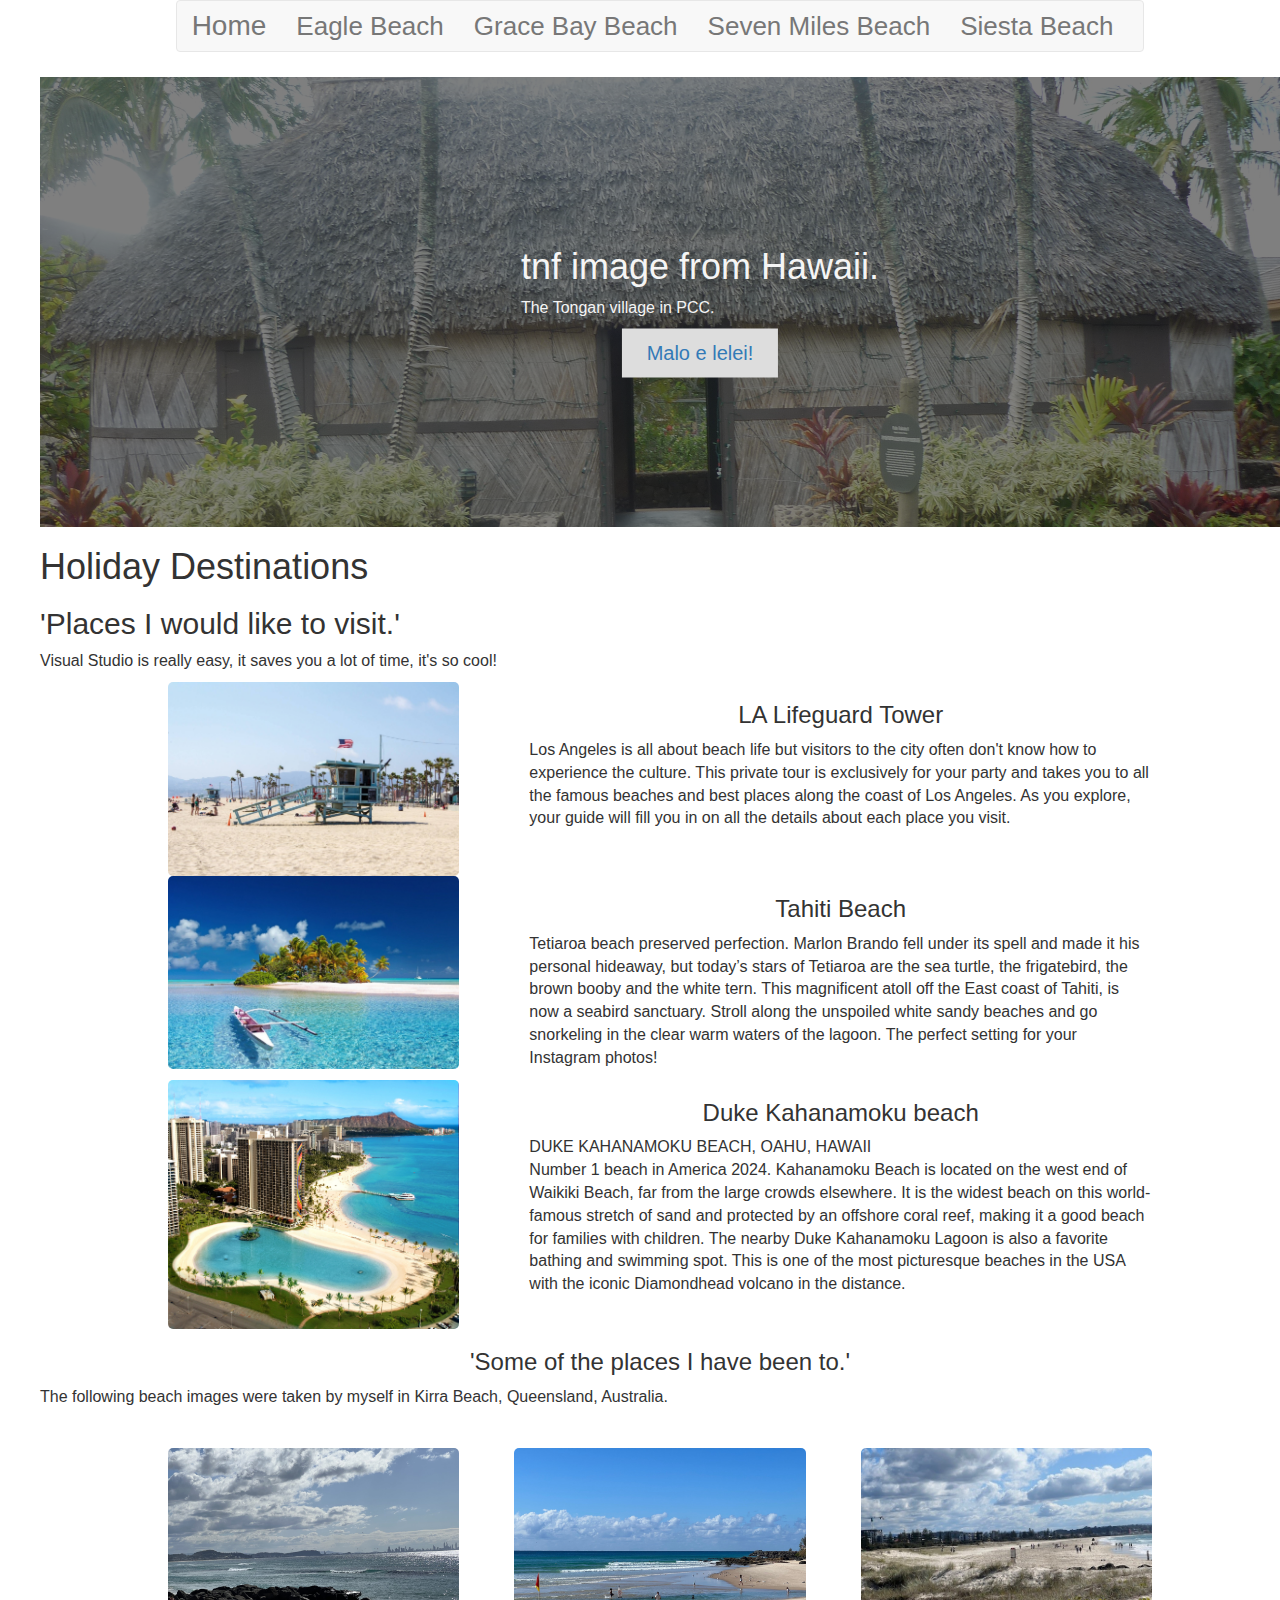
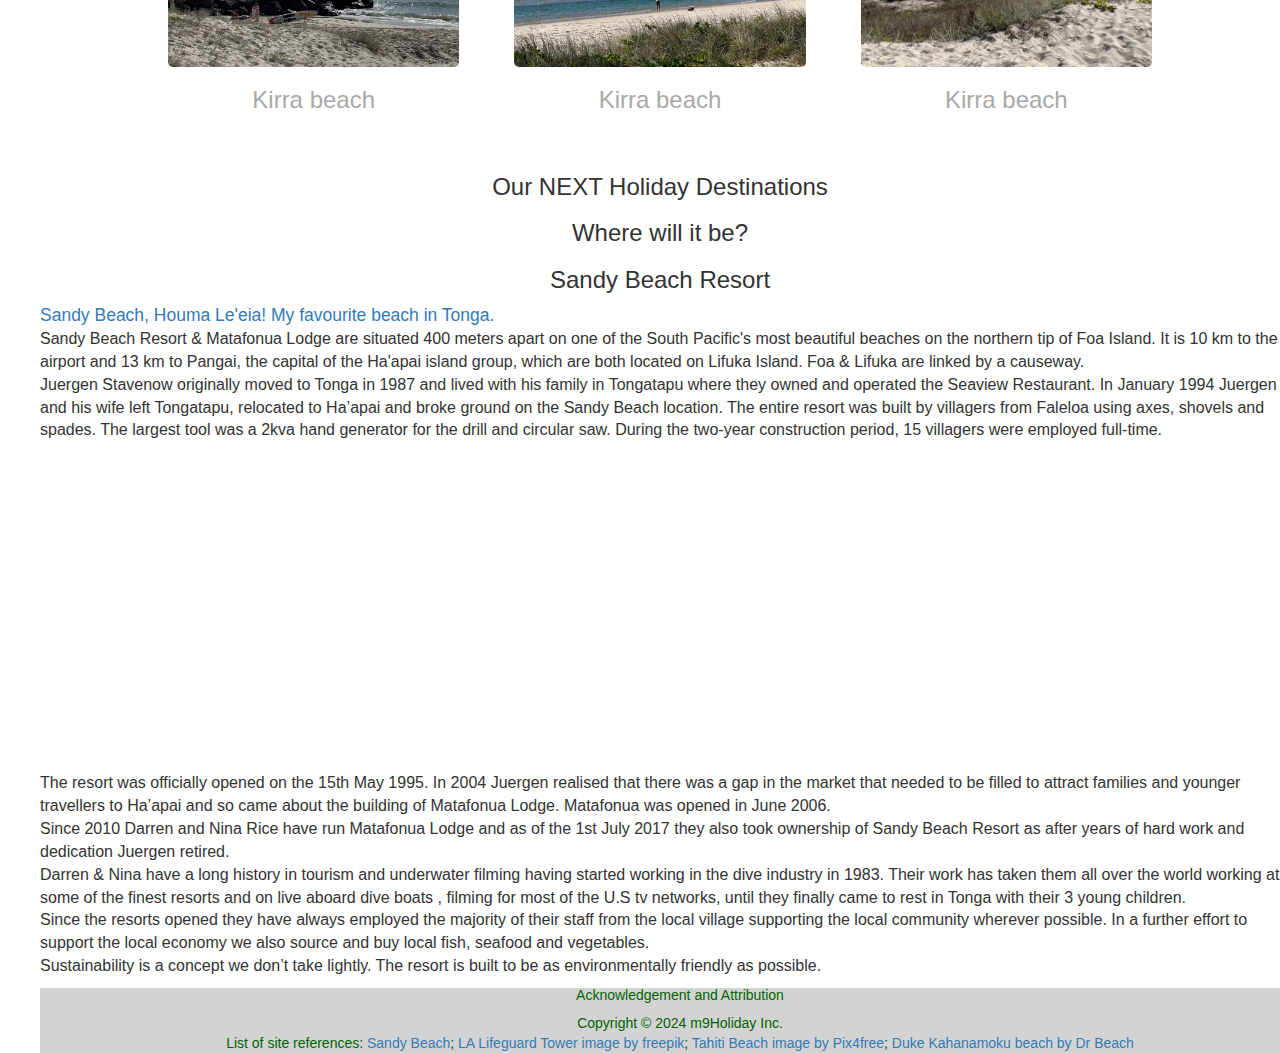
<file: Holiday_Destinations/index.html>
<!DOCTYPE html>
<html lang="en">
<head>
<meta charset="UTF-8">
<meta name="viewport" content="width=device-width, initial-scale=1.0">
<title>Holiday</title>
<link rel="stylesheet" href="style.css">
<link rel="stylesheet" href="https://maxcdn.bootstrapcdn.com/bootstrap/3.3.7/css/bootstrap.min.css">
<script src="https://ajax.googleapis.com/ajax/libs/jquery/3.2.1/jquery.min.js"></script>
<script src="https://maxcdn.bootstrapcdn.com/bootstrap/3.3.7/js/bootstrap.min.js"></script>
<!--line 9-12 are part of the bootstrap codes for the navbar-->
</head>
<body>
  <div id="nav">
    <nav class="navbar navbar-default">
      <div class="container-fluid">
        <div class="navbar-header">
          <a class="navbar-brand" href="index.html" style="font-size:28px">Home</a>
        </div>
        <ul class="nav navbar-nav">
        <li><a href="eagle_beach.html">Eagle Beach</a></li>
          <li><a href="grace_bay_beach.html">Grace Bay Beach</a></li>
          <li><a href="seven_miles_beach.html">Seven Miles Beach</a></li>
          <li><a href="siesta_beach.html">Siesta Beach</a></li>
        </ul>
      </div>
    </nav>
    </div>
      <div class="hero-image">
      <div class="hero-text">
        <h1>tnf image from Hawaii.</h1>
        <p>The Tongan village in PCC.</p>
         <button><a href="https://www.polynesia.com/villages#tonga" target="_blank">Malo e lelei!</a></button>
      </div>
</div>

<!--the bootstrap nav element above ensure the web page can displayed smoothly on different size screens-->
<div class="iris">
    <h1>Holiday Destinations</h1>
    <h2>'Places I would like to visit.'</h2>
    <p></p>
</div>

    <div class="athena">
      <p>Visual Studio is really easy, it saves you a lot of time, it's so cool!</p>
    </div>

<section class="two-column">
  <!-- two columns layout start here. -->
    <div class="image">
        <img src="./images/home/los-angeles-california-lifeguard-tower-beach.jpg" alt=Lifeguard tower in LA beach." style="max-width:100%;height:auto;">
    </div>
    <div class="info">
      <h3>LA Lifeguard Tower</h3>
      <p>Los Angeles is all about beach life but visitors to the city often don't know how to experience the culture. This private tour is exclusively for your party and takes you to all the famous beaches and best places along the coast of Los Angeles. As you explore, your guide will fill you in on all the details about each place you visit.</p>
    </div>
</section>
<section class="two-column">
    <div class="image">
        <img src="./images/home/Tahiti-Beach.jpg" alt="amazing beach in Tahiti." style="max-width:100%;height:auto;">
    </div>
    <div class="info">
      <h3>Tahiti Beach</h3>
      <p>Tetiaroa beach preserved perfection. Marlon Brando fell under its spell and made it his personal hideaway, but today’s stars of Tetiaroa are the sea turtle, the frigatebird, the brown booby and the white tern. This magnificent atoll off the East coast of Tahiti, is now a seabird sanctuary. Stroll along the unspoiled white sandy beaches and go snorkeling in the clear warm waters of the lagoon. The perfect setting for your Instagram photos!</p>
    </div>
</section>
<section class="two-column">
  <div class="image">
      <img src="./images/home/Duke-Kahanamoku-beach.jpg" alt="Duke Kahanamoku beach - number 1 beach in America 2024." style="max-width:100%;height:auto;">
  </div>
  <div class="info">
    <h3>Duke Kahanamoku beach</h3>
    <p>DUKE KAHANAMOKU BEACH, OAHU, HAWAII<br>
      Number 1 beach in America 2024. Kahanamoku Beach is located on the west end of Waikiki Beach, far from the large crowds elsewhere. It is the widest beach on this world-famous stretch of sand and protected by an offshore coral reef, making it a good beach for families with children. The nearby Duke Kahanamoku Lagoon is also a favorite bathing and swimming spot. This is one of the most picturesque beaches in the USA with the iconic Diamondhead volcano in the distance.</p>
  </div>
</section>
  <!-- two columns layout end here. -->
<div class="div">
  <h3>'Some of the places I have been to.'</h3>
  <p>The following beach images were taken by myself in Kirra Beach, Queensland, Australia.</p>
</div>

<section class="three-column">
    <div class="class">
      <img src="./images/home/kirra_beach03.jpg" alt="Kirra beach by tnf." style="max-width:100%;height:auto;">
      <h3 class="card-text">Kirra beach</h3>
    </div>
    <div class="class">
      <img src="./images/home/kirra_beach12.jpg" alt="Kirra beach by tnf." style="max-width:100%;height:auto;">
      <h3 class="card-text">Kirra beach</h3>
    </div>
    <div class="class">
      <img src="./images/home/kirra_beach14.jpg" alt="Kirra beach by tnf." style="max-width:100%;height:auto;">
      <h3 class="card-text">Kirra beach</h3>
    </div>
</section>
<div class="info">
  <h3>Our NEXT Holiday Destinations</h3>
  <h3>Where will it be?</h3>
</div>

<section>
  <div class="info">
  <h3>Sandy Beach Resort</h3>
  <a href="https://www.sandybeachtonga.com/">Sandy Beach, Houma Le'eia! My favourite beach in Tonga.</a>
  <p>Sandy Beach Resort & Matafonua Lodge are situated 400 meters apart on one of the South Pacific's most beautiful beaches on the northern tip of Foa Island. It is 10 km to the airport and 13 km to Pangai, the capital of the Ha'apai island group, which are both located on Lifuka Island. Foa & Lifuka are linked by a causeway.<br>
  Juergen Stavenow originally moved to Tonga in 1987 and lived with his family in Tongatapu where they owned and operated the Seaview Restaurant. In January 1994 Juergen and his wife left Tongatapu, relocated to Ha’apai and broke ground on the Sandy Beach location.
  The entire resort was built by villagers from Faleloa using axes, shovels and spades. The largest tool was a 2kva hand generator for the drill and circular saw. During the two-year construction period, 15 villagers were employed full-time.</p>
  </div>
</section>

<section class="two-column">
  <div class="video">
    <iframe width="560" height="315" src="https://www.youtube.com/embed/UzefBzuIni4?si=Oq3bk32MQLunw6hd" title="YouTube video player" frameborder="0" allow="accelerometer; autoplay; clipboard-write; encrypted-media; gyroscope; picture-in-picture; web-share" referrerpolicy="strict-origin-when-cross-origin" allowfullscreen></iframe>
  </div>
    <div class="video">
  <iframe width="560" height="315" src="https://www.youtube.com/embed/06Gy56KkOuI?si=U0UUlM2X-Soagrhv" title="YouTube video player" frameborder="0" allow="accelerometer; autoplay; clipboard-write; encrypted-media; gyroscope; picture-in-picture; web-share" referrerpolicy="strict-origin-when-cross-origin" allowfullscreen></iframe>
  </div>
 </section>
  <div class="info">
<p>The resort was officially opened on the 15th May 1995. In 2004 Juergen realised that there was a gap in the market that needed to be filled to attract families and younger travellers to Ha’apai and so came about the building of Matafonua Lodge. Matafonua was opened in June 2006.<br>
  Since 2010 Darren and Nina Rice have run Matafonua Lodge and as of the 1st July 2017 they also took ownership of Sandy Beach Resort as after years of hard work and dedication Juergen retired.<br>
  Darren & Nina have a long history in tourism and underwater filming having started working in the dive industry in 1983. Their work has taken them all over the world working at some of the finest resorts and on live aboard dive boats , filming for most of the U.S tv networks, until they finally came to rest in Tonga with their 3 young children.<br>
  Since the resorts opened they have always employed the majority of their staff from the local village supporting the local community wherever possible. In a further effort to support the local economy we also source and buy local fish, seafood and vegetables.<br>
  Sustainability is a concept we don’t take lightly. The resort is built to be as environmentally friendly as possible.</p>
  </div>
    <div class="footer">
   <h5>Acknowledgement and Attribution</h5>
   Copyright &copy 2024 m9Holiday Inc.<br>
   List of site references: <a href="https://www.sandybeachtonga.com/">Sandy Beach</a>; <a href="https://pix4free.org/photo/337/los-angeles-california-lifeguard-tower-beach.html/">LA Lifeguard Tower image by freepik</a>; <a href="https://pix4free.org/">Tahiti Beach image by Pix4free</a>; <a href="https://www.drbeach.org/#/1dukekahanamoku/">Duke Kahanamoku beach by Dr Beach</a>
</div>

</body>
</html
</file>
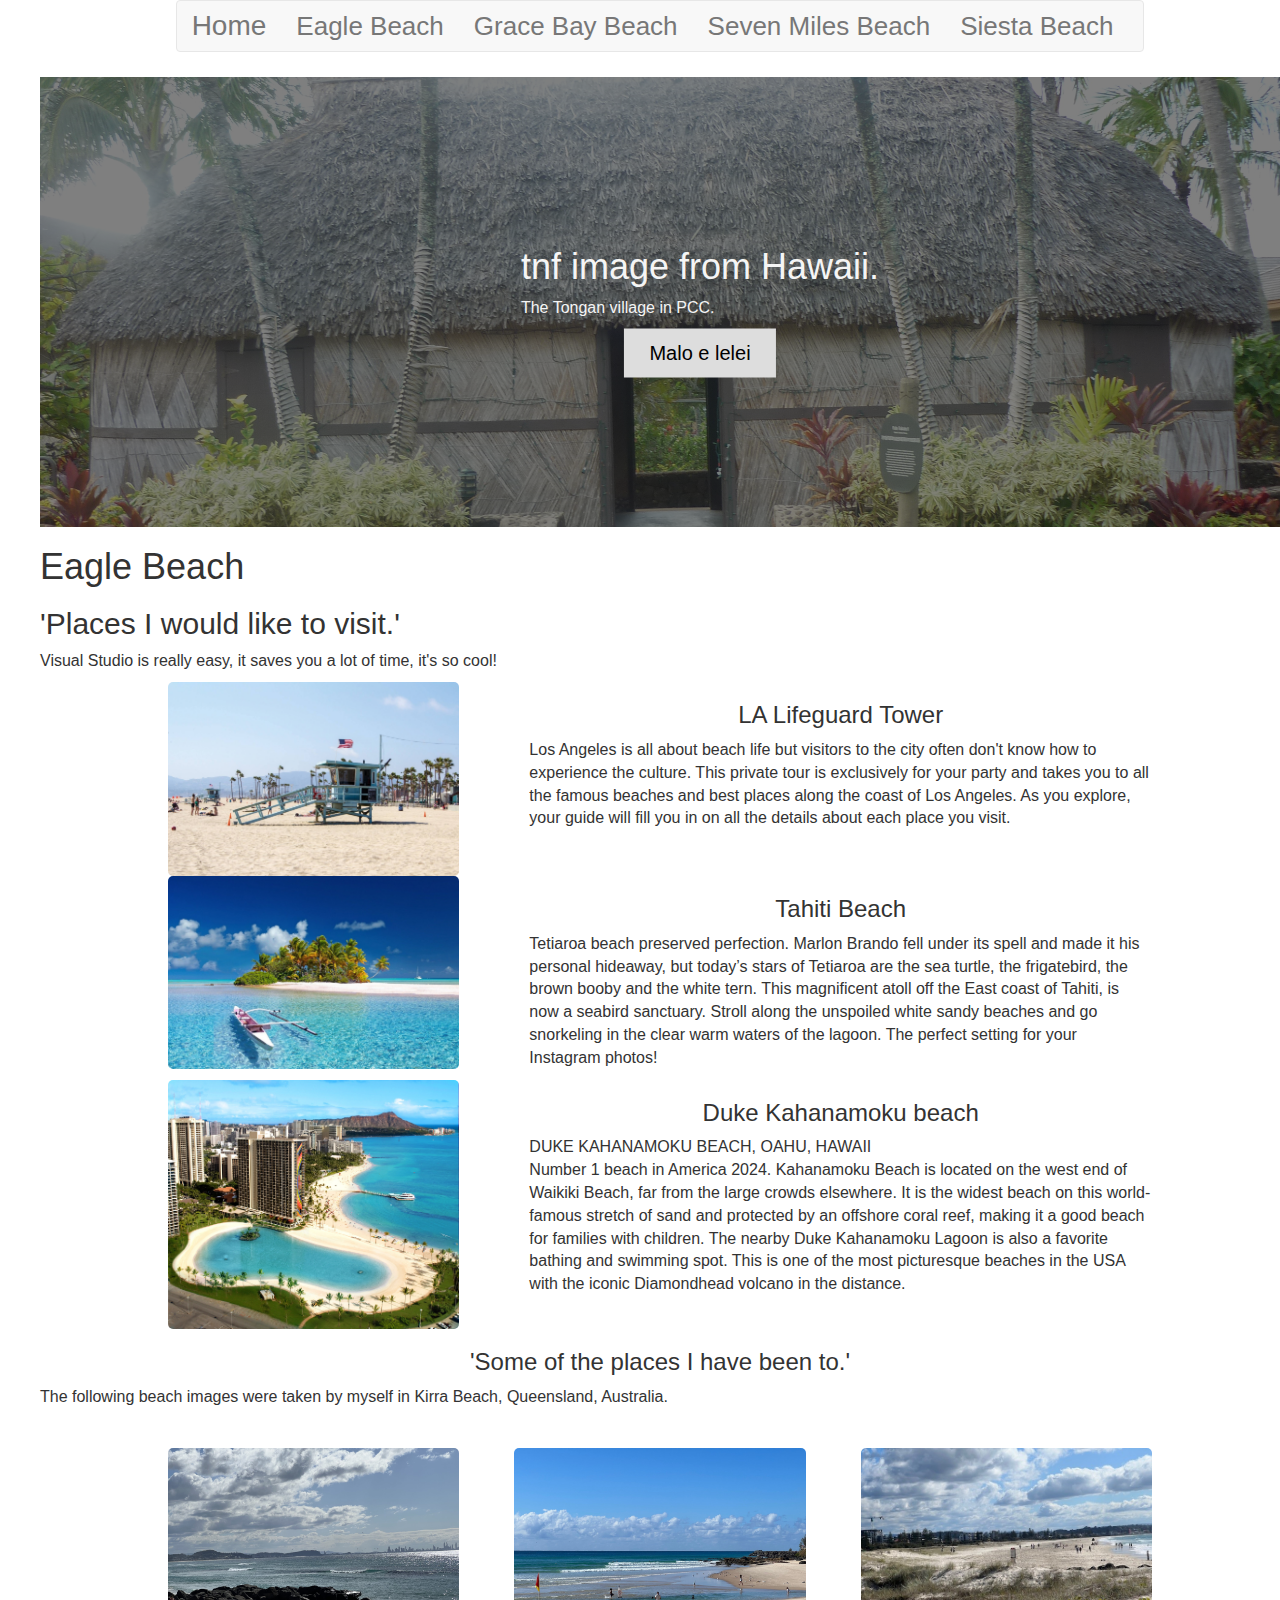
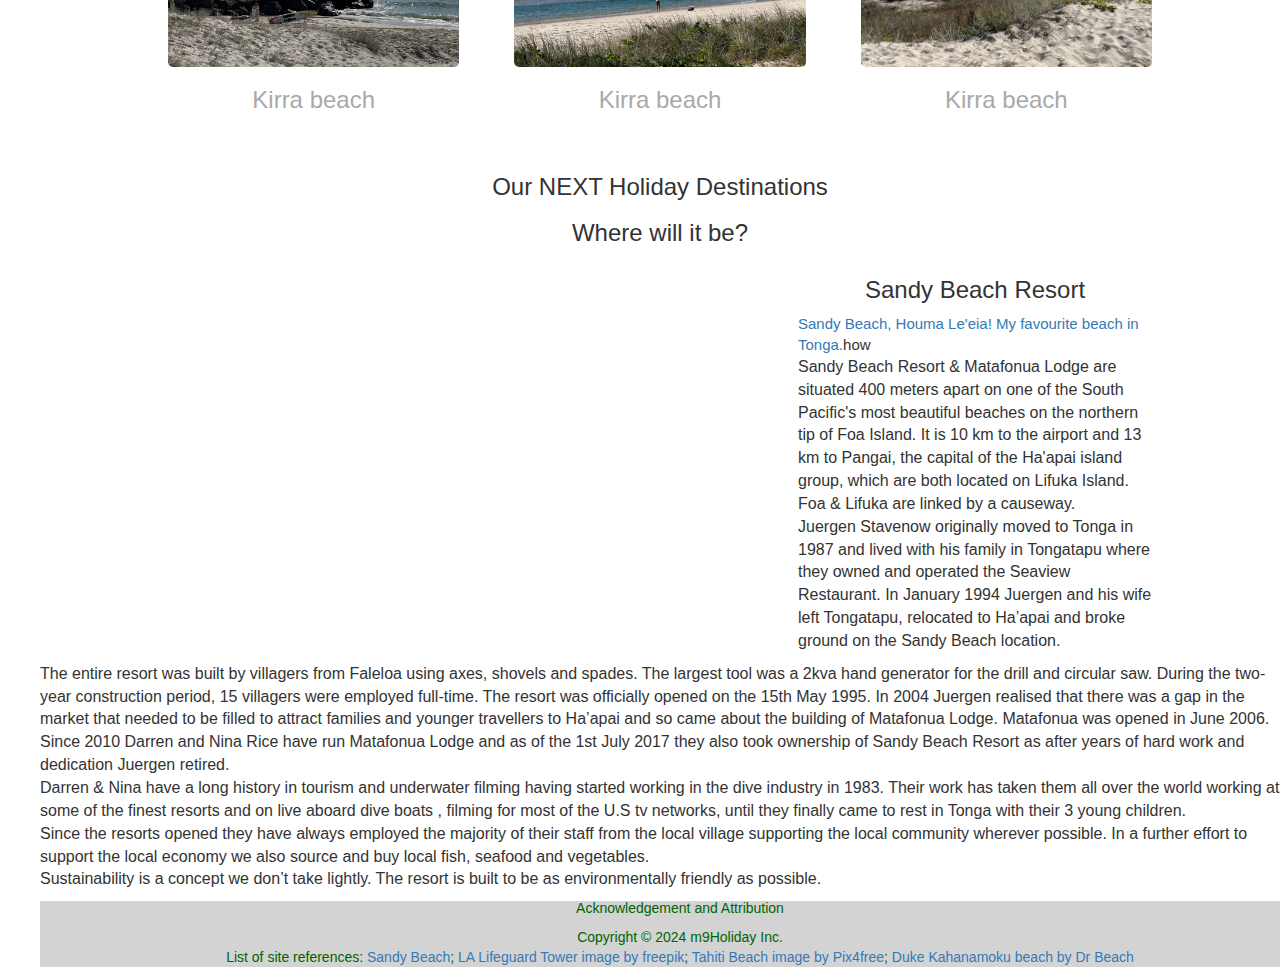
<file: Holiday_Destinations/eagle_beach.html>
<!DOCTYPE html>
<html lang="en">
<head>
<meta charset="UTF-8">
<meta name="viewport" content="width=device-width, initial-scale=1.0">
<title>Holiday</title>
<link rel="stylesheet" href="style.css">
<link rel="stylesheet" href="https://maxcdn.bootstrapcdn.com/bootstrap/3.3.7/css/bootstrap.min.css">
<script src="https://ajax.googleapis.com/ajax/libs/jquery/3.2.1/jquery.min.js"></script>
<script src="https://maxcdn.bootstrapcdn.com/bootstrap/3.3.7/js/bootstrap.min.js"></script>
<!--line 9-12 are part of the bootstrap codes for the navbar-->
</head>
<body>
  <div id="nav">
    <nav class="navbar navbar-default">
      <div class="container-fluid">
        <div class="navbar-header">
          <a class="navbar-brand" href="index.html" style="font-size:28px">Home</a>
        </div>
        <ul class="nav navbar-nav">
        <li><a href="eagle_beach.html">Eagle Beach</a></li>
          <li><a href="grace_bay_beach.html">Grace Bay Beach</a></li>
          <li><a href="seven_miles_beach.html">Seven Miles Beach</a></li>
          <li><a href="siesta_beach.html">Siesta Beach</a></li>
        </ul>
      </div>
    </nav>
    </div>
    <!--the bootstrap nav element above ensure the web page can displayed smoothly on different size screens-->
    <div class="hero-image">
        <div class="hero-text">
          <h1>tnf image from Hawaii.</h1>
          <p>The Tongan village in PCC.</p>
          <button>Malo e lelei</button>
        </div>
    </div>

    <div class="iris">
      <h1>Eagle Beach</h1>
      <h2>'Places I would like to visit.'</h2>
      <p></p>
    </div>

    <div class="athena">
      <p>Visual Studio is really easy, it saves you a lot of time, it's so cool!</p>
    </div>

<section class="two-column">
  <!-- two columns layout start here. -->
    <div class="image">
        <img src="./images/home/los-angeles-california-lifeguard-tower-beach.jpg" alt=Lifeguard tower in LA beach.">
    </div>
    <div class="info">
      <h3>LA Lifeguard Tower</h3>
      <p>Los Angeles is all about beach life but visitors to the city often don't know how to experience the culture. This private tour is exclusively for your party and takes you to all the famous beaches and best places along the coast of Los Angeles. As you explore, your guide will fill you in on all the details about each place you visit.</p>
    </div>
</section>
<section class="two-column">
    <div class="image">
        <img src="./images/home/Tahiti-Beach.jpg" alt="amazing beach in Tahiti.">
    </div>
    <div class="info">
      <h3>Tahiti Beach</h3>
      <p>Tetiaroa beach preserved perfection. Marlon Brando fell under its spell and made it his personal hideaway, but today’s stars of Tetiaroa are the sea turtle, the frigatebird, the brown booby and the white tern. This magnificent atoll off the East coast of Tahiti, is now a seabird sanctuary. Stroll along the unspoiled white sandy beaches and go snorkeling in the clear warm waters of the lagoon. The perfect setting for your Instagram photos!</p>
    </div>
</section>
<section class="two-column">
  <div class="image">
      <img src="./images/home/Duke-Kahanamoku-beach.jpg" alt="Duke Kahanamoku beach - number 1 beach in America 2024.">
  </div>
  <div class="info">
    <h3>Duke Kahanamoku beach</h3>
    <p>DUKE KAHANAMOKU BEACH, OAHU, HAWAII<br>
      Number 1 beach in America 2024. Kahanamoku Beach is located on the west end of Waikiki Beach, far from the large crowds elsewhere. It is the widest beach on this world-famous stretch of sand and protected by an offshore coral reef, making it a good beach for families with children. The nearby Duke Kahanamoku Lagoon is also a favorite bathing and swimming spot. This is one of the most picturesque beaches in the USA with the iconic Diamondhead volcano in the distance.</p>
  </div>
</section>
  <!-- two columns layout end here. -->
<div class="div">
  <h3>'Some of the places I have been to.'</h3>
  <p>The following beach images were taken by myself in Kirra Beach, Queensland, Australia.</p>
</div>

<section class="three-column">
    <div class="class">
      <img src="./images/home/kirra_beach03.jpg" alt="Kirra beach by tnf.">
      <h3 class="card-text">Kirra beach</h3>
    </div>
    <div class="class">
      <img src="./images/home/kirra_beach12.jpg" alt="Kirra beach by tnf.">
      <h3 class="card-text">Kirra beach</h3>
    </div>
    <div class="class">
      <img src="./images/home/kirra_beach14.jpg" alt="Kirra beach by tnf.">
      <h3 class="card-text">Kirra beach</h3>
    </div>
</section>
<div class="info">
  <h3>Our NEXT Holiday Destinations</h3>
  <h3>Where will it be?</h3>
</div>

<section class="two-column">
  <div class="video">
    <iframe width="560" height="315" src="https://www.youtube.com/embed/UzefBzuIni4?si=Oq3bk32MQLunw6hd" title="YouTube video player" frameborder="0" allow="accelerometer; autoplay; clipboard-write; encrypted-media; gyroscope; picture-in-picture; web-share" referrerpolicy="strict-origin-when-cross-origin" allowfullscreen></iframe>
  </div>
  <div class="info">
    <h3>Sandy Beach Resort</h3>
    <a href="https://www.sandybeachtonga.com/">Sandy Beach, Houma Le'eia! My favourite beach in Tonga.</a>how
    <p>Sandy Beach Resort & Matafonua Lodge are situated 400 meters apart on one of the South Pacific's most beautiful beaches on the northern tip of Foa Island. It is 10 km to the airport and 13 km to Pangai, the capital of the Ha'apai island group, which are both located on Lifuka Island. Foa & Lifuka are linked by a causeway.<br>
    Juergen Stavenow originally moved to Tonga in 1987 and lived with his family in Tongatapu where they owned and operated the Seaview Restaurant. In January 1994 Juergen and his wife left Tongatapu, relocated to Ha’apai and broke ground on the Sandy Beach location.
    </p>
  </div>
</section>
<div>
  <p>The entire resort was built by villagers from Faleloa using axes, shovels and spades. The largest tool was a 2kva hand generator for the drill and circular saw. During the two-year construction period, 15 villagers were employed full-time. The resort was officially opened on the 15th May 1995. In 2004 Juergen realised that there was a gap in the market that needed to be filled to attract families and younger travellers to Ha’apai and so came about the building of Matafonua Lodge. Matafonua was opened in June 2006.<br>
  Since 2010 Darren and Nina Rice have run Matafonua Lodge and as of the 1st July 2017 they also took ownership of Sandy Beach Resort as after years of hard work and dedication Juergen retired.<br>
  Darren & Nina have a long history in tourism and underwater filming having started working in the dive industry in 1983. Their work has taken them all over the world working at some of the finest resorts and on live aboard dive boats , filming for most of the U.S tv networks, until they finally came to rest in Tonga with their 3 young children.<br>
  Since the resorts opened they have always employed the majority of their staff from the local village supporting the local community wherever possible. In a further effort to support the local economy we also source and buy local fish, seafood and vegetables.<br>
  Sustainability is a concept we don’t take lightly. The resort is built to be as environmentally friendly as possible.
  </p>
</div>

<div class="footer">
   <h5>Acknowledgement and Attribution</h5>
   Copyright &copy 2024 m9Holiday Inc.<br>
   List of site references: <a href="https://www.sandybeachtonga.com/">Sandy Beach</a>; <a href="https://pix4free.org/photo/337/los-angeles-california-lifeguard-tower-beach.html/">LA Lifeguard Tower image by freepik</a>; <a href="https://pix4free.org/">Tahiti Beach image by Pix4free</a>; <a href="https://www.drbeach.org/#/1dukekahanamoku/">Duke Kahanamoku beach by Dr Beach</a>
</div>

</body>
</html
</file>
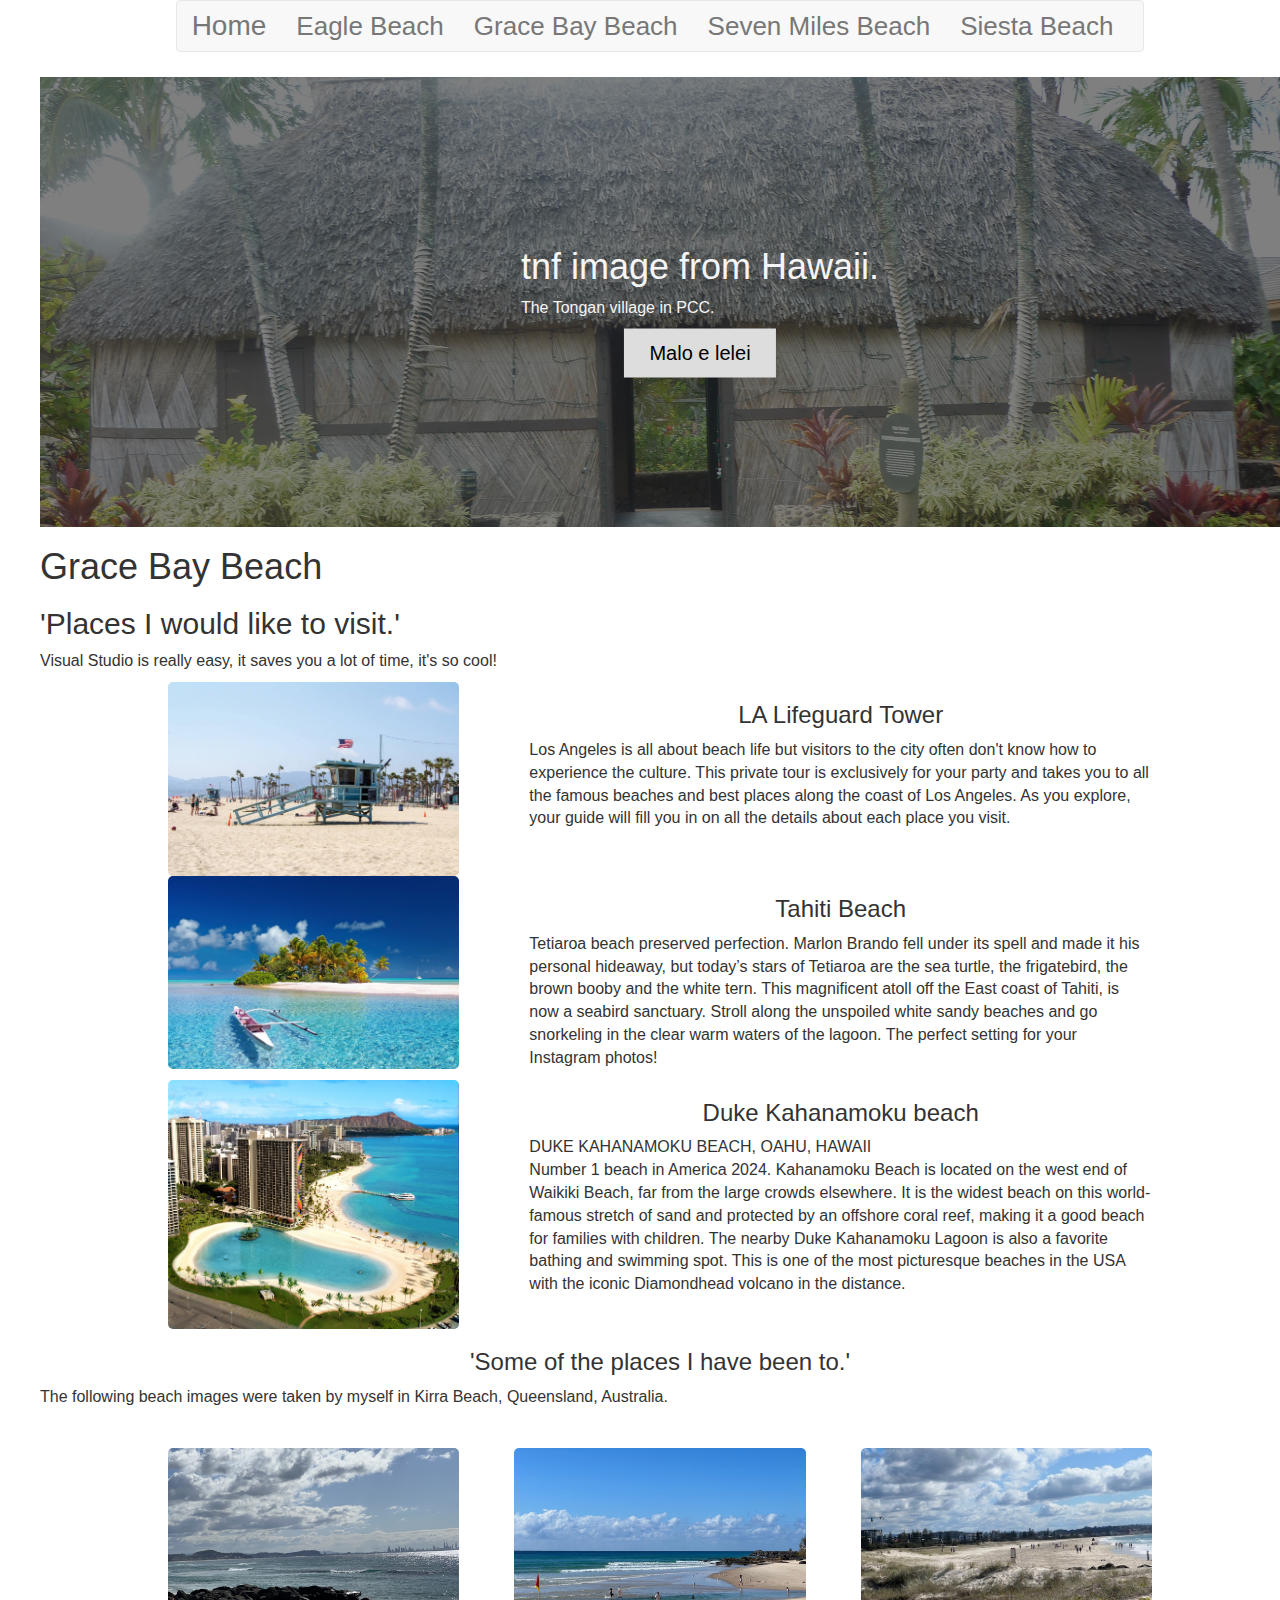
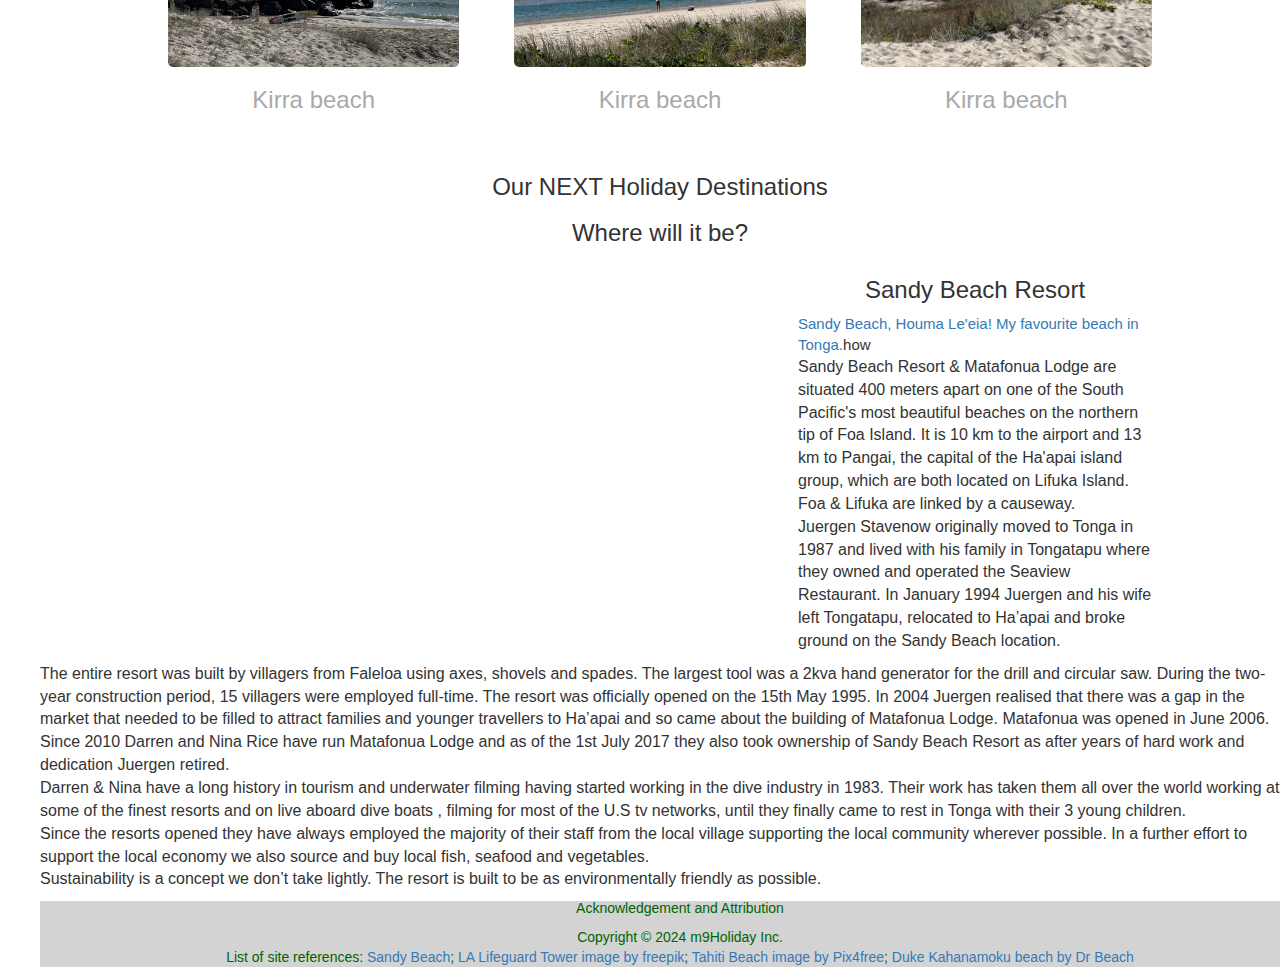
<file: Holiday_Destinations/grace_bay_beach.html>
<!DOCTYPE html>
<html lang="en">
<head>
<meta charset="UTF-8">
<meta name="viewport" content="width=device-width, initial-scale=1.0">
<title>Holiday</title>
<link rel="stylesheet" href="style.css">
<link rel="stylesheet" href="https://maxcdn.bootstrapcdn.com/bootstrap/3.3.7/css/bootstrap.min.css">
<script src="https://ajax.googleapis.com/ajax/libs/jquery/3.2.1/jquery.min.js"></script>
<script src="https://maxcdn.bootstrapcdn.com/bootstrap/3.3.7/js/bootstrap.min.js"></script>
<!--line 9-12 are part of the bootstrap codes for the navbar-->
</head>
<body>
  <div id="nav">
    <nav class="navbar navbar-default">
      <div class="container-fluid">
        <div class="navbar-header">
          <a class="navbar-brand" href="index.html" style="font-size:28px">Home</a>
        </div>
        <ul class="nav navbar-nav">
        <li><a href="eagle_beach.html">Eagle Beach</a></li>
          <li><a href="grace_bay_beach.html">Grace Bay Beach</a></li>
          <li><a href="seven_miles_beach.html">Seven Miles Beach</a></li>
          <li><a href="siesta_beach.html">Siesta Beach</a></li>
        </ul>
      </div>
    </nav>
    </div>
    <!--the bootstrap nav element above ensure the web page can displayed smoothly on different size screens-->
    <div class="hero-image">
        <div class="hero-text">
          <h1>tnf image from Hawaii.</h1>
          <p>The Tongan village in PCC.</p>
          <button>Malo e lelei</button>
        </div>
    </div>

    <div class="iris">
      <h1>Grace Bay Beach</h1>
      <h2>'Places I would like to visit.'</h2>
      <p></p>
    </div>

    <div class="athena">
      <p>Visual Studio is really easy, it saves you a lot of time, it's so cool!</p>
    </div>

<section class="two-column">
  <!-- two columns layout start here. -->
    <div class="image">
        <img src="./images/home/los-angeles-california-lifeguard-tower-beach.jpg" alt=Lifeguard tower in LA beach.">
    </div>
    <div class="info">
      <h3>LA Lifeguard Tower</h3>
      <p>Los Angeles is all about beach life but visitors to the city often don't know how to experience the culture. This private tour is exclusively for your party and takes you to all the famous beaches and best places along the coast of Los Angeles. As you explore, your guide will fill you in on all the details about each place you visit.</p>
    </div>
</section>
<section class="two-column">
    <div class="image">
        <img src="./images/home/Tahiti-Beach.jpg" alt="amazing beach in Tahiti.">
    </div>
    <div class="info">
      <h3>Tahiti Beach</h3>
      <p>Tetiaroa beach preserved perfection. Marlon Brando fell under its spell and made it his personal hideaway, but today’s stars of Tetiaroa are the sea turtle, the frigatebird, the brown booby and the white tern. This magnificent atoll off the East coast of Tahiti, is now a seabird sanctuary. Stroll along the unspoiled white sandy beaches and go snorkeling in the clear warm waters of the lagoon. The perfect setting for your Instagram photos!</p>
    </div>
</section>
<section class="two-column">
  <div class="image">
      <img src="./images/home/Duke-Kahanamoku-beach.jpg" alt="Duke Kahanamoku beach - number 1 beach in America 2024.">
  </div>
  <div class="info">
    <h3>Duke Kahanamoku beach</h3>
    <p>DUKE KAHANAMOKU BEACH, OAHU, HAWAII<br>
      Number 1 beach in America 2024. Kahanamoku Beach is located on the west end of Waikiki Beach, far from the large crowds elsewhere. It is the widest beach on this world-famous stretch of sand and protected by an offshore coral reef, making it a good beach for families with children. The nearby Duke Kahanamoku Lagoon is also a favorite bathing and swimming spot. This is one of the most picturesque beaches in the USA with the iconic Diamondhead volcano in the distance.</p>
  </div>
</section>
  <!-- two columns layout end here. -->
<div class="div">
  <h3>'Some of the places I have been to.'</h3>
  <p>The following beach images were taken by myself in Kirra Beach, Queensland, Australia.</p>
</div>

<section class="three-column">
    <div class="class">
      <img src="./images/home/kirra_beach03.jpg" alt="Kirra beach by tnf.">
      <h3 class="card-text">Kirra beach</h3>
    </div>
    <div class="class">
      <img src="./images/home/kirra_beach12.jpg" alt="Kirra beach by tnf.">
      <h3 class="card-text">Kirra beach</h3>
    </div>
    <div class="class">
      <img src="./images/home/kirra_beach14.jpg" alt="Kirra beach by tnf.">
      <h3 class="card-text">Kirra beach</h3>
    </div>
</section>
<div class="info">
  <h3>Our NEXT Holiday Destinations</h3>
  <h3>Where will it be?</h3>
</div>

<section class="two-column">
  <div class="video">
    <iframe width="560" height="315" src="https://www.youtube.com/embed/UzefBzuIni4?si=Oq3bk32MQLunw6hd" title="YouTube video player" frameborder="0" allow="accelerometer; autoplay; clipboard-write; encrypted-media; gyroscope; picture-in-picture; web-share" referrerpolicy="strict-origin-when-cross-origin" allowfullscreen></iframe>
  </div>
  <div class="info">
    <h3>Sandy Beach Resort</h3>
    <a href="https://www.sandybeachtonga.com/">Sandy Beach, Houma Le'eia! My favourite beach in Tonga.</a>how
    <p>Sandy Beach Resort & Matafonua Lodge are situated 400 meters apart on one of the South Pacific's most beautiful beaches on the northern tip of Foa Island. It is 10 km to the airport and 13 km to Pangai, the capital of the Ha'apai island group, which are both located on Lifuka Island. Foa & Lifuka are linked by a causeway.<br>
    Juergen Stavenow originally moved to Tonga in 1987 and lived with his family in Tongatapu where they owned and operated the Seaview Restaurant. In January 1994 Juergen and his wife left Tongatapu, relocated to Ha’apai and broke ground on the Sandy Beach location.
    </p>
  </div>
</section>
<div>
  <p>The entire resort was built by villagers from Faleloa using axes, shovels and spades. The largest tool was a 2kva hand generator for the drill and circular saw. During the two-year construction period, 15 villagers were employed full-time. The resort was officially opened on the 15th May 1995. In 2004 Juergen realised that there was a gap in the market that needed to be filled to attract families and younger travellers to Ha’apai and so came about the building of Matafonua Lodge. Matafonua was opened in June 2006.<br>
  Since 2010 Darren and Nina Rice have run Matafonua Lodge and as of the 1st July 2017 they also took ownership of Sandy Beach Resort as after years of hard work and dedication Juergen retired.<br>
  Darren & Nina have a long history in tourism and underwater filming having started working in the dive industry in 1983. Their work has taken them all over the world working at some of the finest resorts and on live aboard dive boats , filming for most of the U.S tv networks, until they finally came to rest in Tonga with their 3 young children.<br>
  Since the resorts opened they have always employed the majority of their staff from the local village supporting the local community wherever possible. In a further effort to support the local economy we also source and buy local fish, seafood and vegetables.<br>
  Sustainability is a concept we don’t take lightly. The resort is built to be as environmentally friendly as possible.
  </p>
</div>

<div class="footer">
   <h5>Acknowledgement and Attribution</h5>
   Copyright &copy 2024 m9Holiday Inc.<br>
   List of site references: <a href="https://www.sandybeachtonga.com/">Sandy Beach</a>; <a href="https://pix4free.org/photo/337/los-angeles-california-lifeguard-tower-beach.html/">LA Lifeguard Tower image by freepik</a>; <a href="https://pix4free.org/">Tahiti Beach image by Pix4free</a>; <a href="https://www.drbeach.org/#/1dukekahanamoku/">Duke Kahanamoku beach by Dr Beach</a>
</div>

</body>
</html
</file>
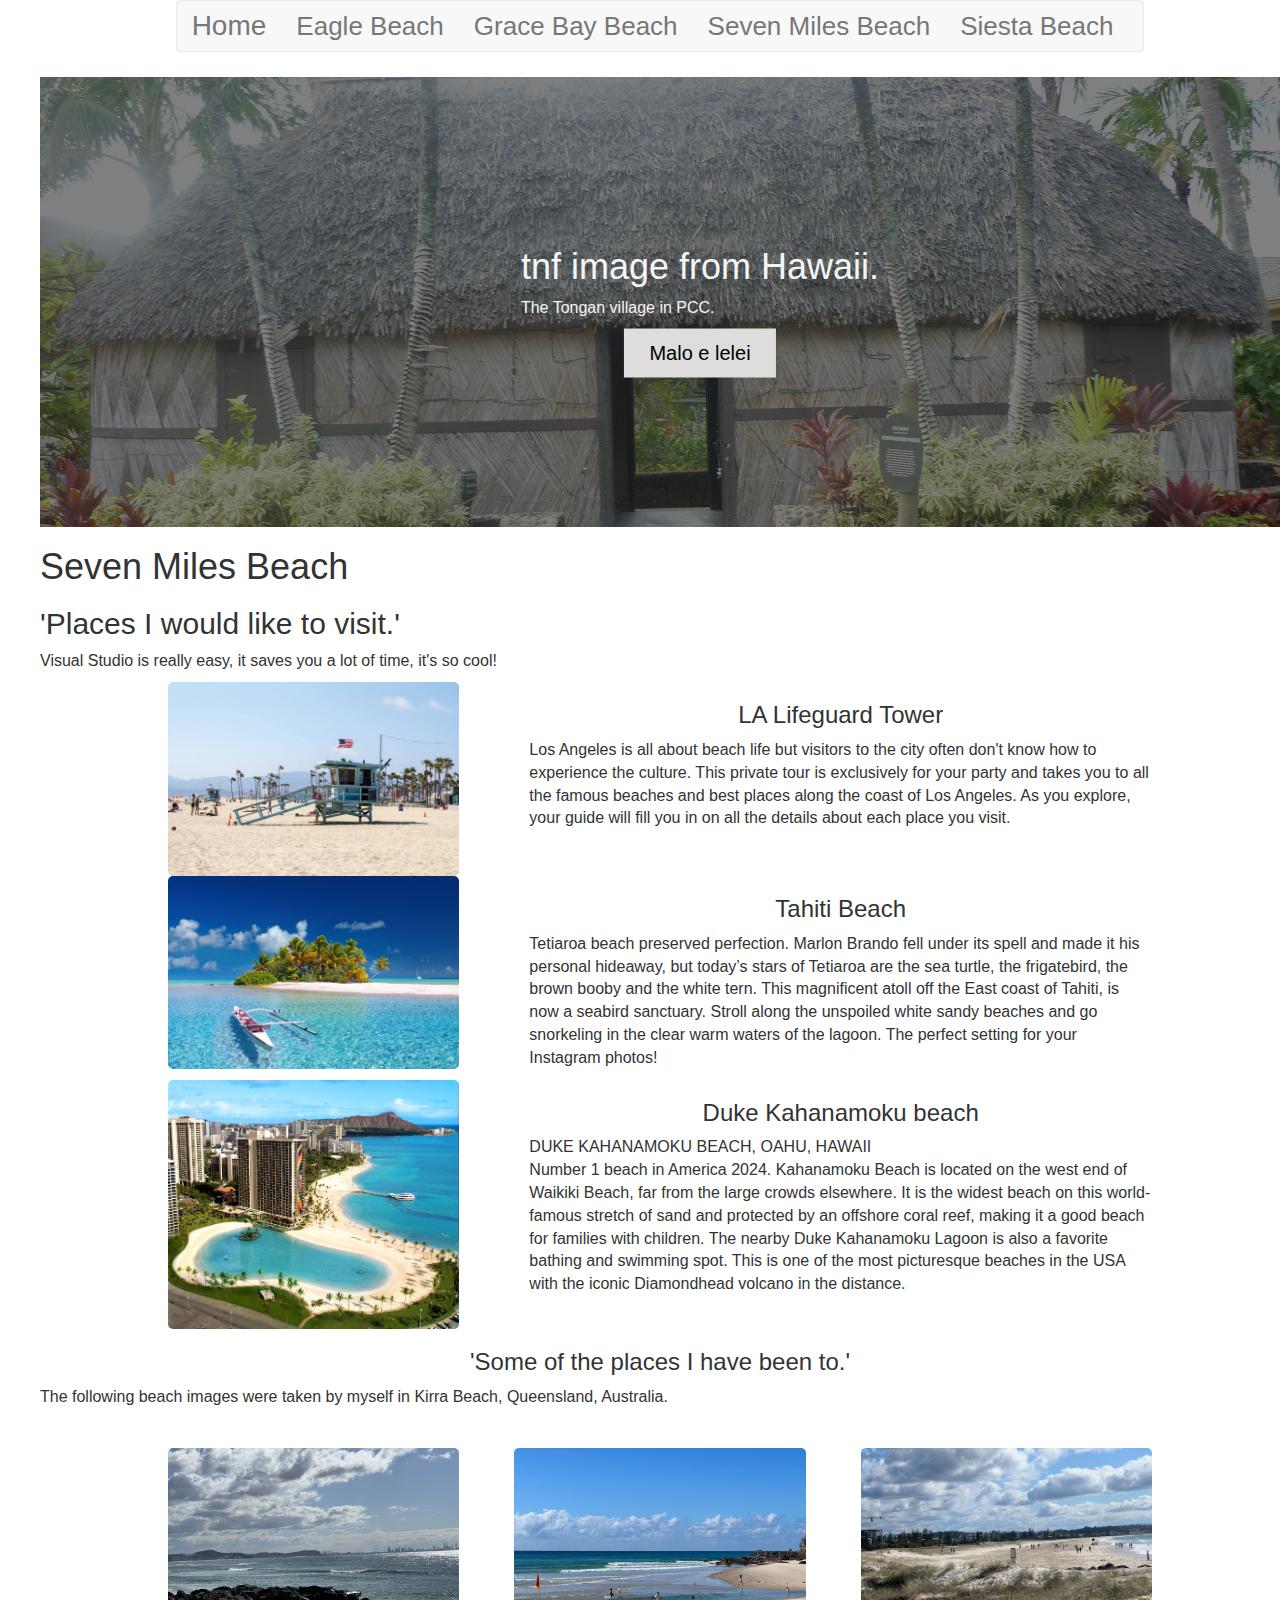
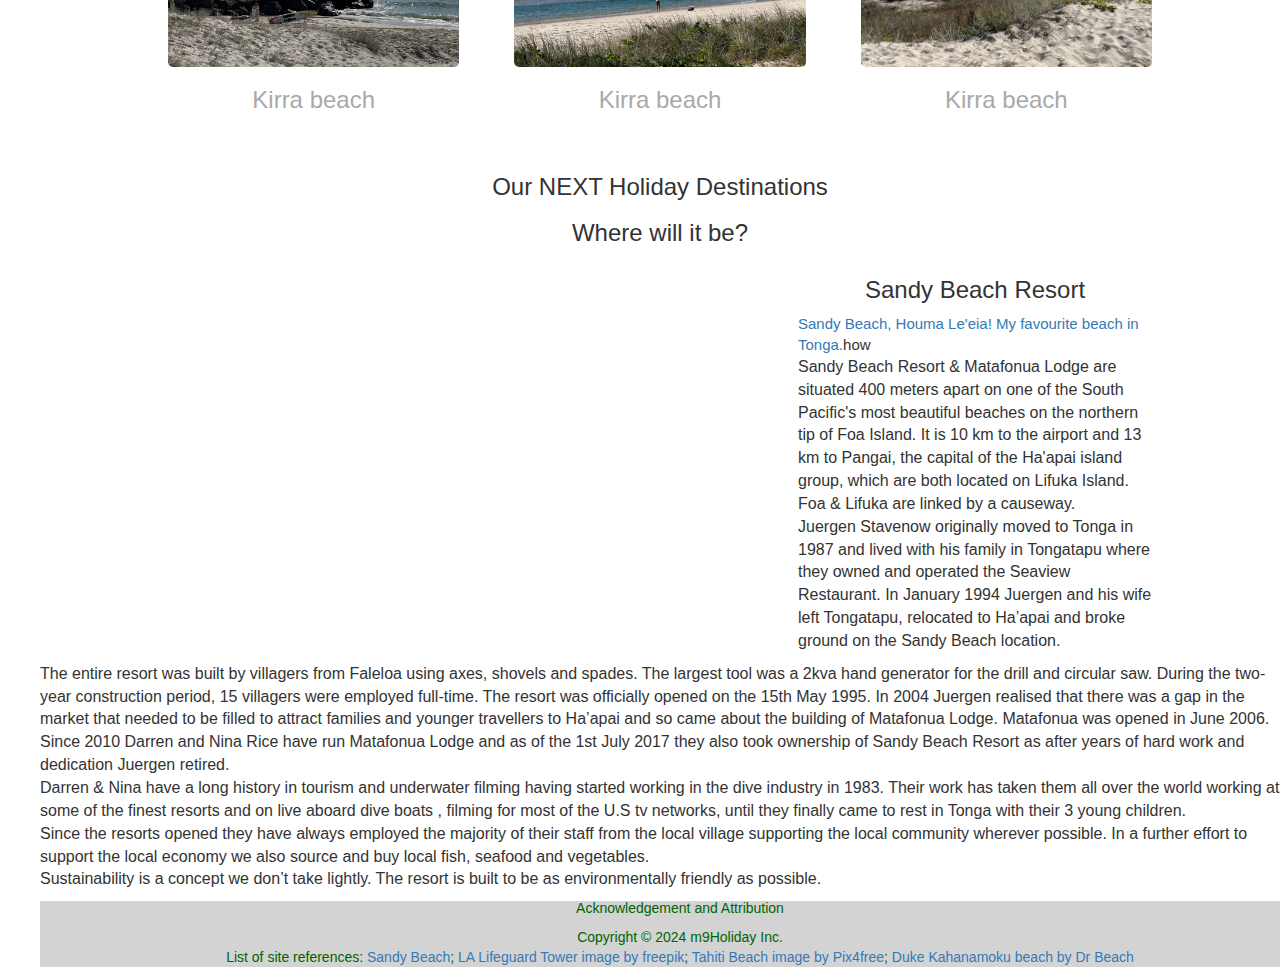
<file: Holiday_Destinations/seven_miles_beach.html>
<!DOCTYPE html>
<html lang="en">
<head>
<meta charset="UTF-8">
<meta name="viewport" content="width=device-width, initial-scale=1.0">
<title>Holiday</title>
<link rel="stylesheet" href="style.css">
<link rel="stylesheet" href="https://maxcdn.bootstrapcdn.com/bootstrap/3.3.7/css/bootstrap.min.css">
<script src="https://ajax.googleapis.com/ajax/libs/jquery/3.2.1/jquery.min.js"></script>
<script src="https://maxcdn.bootstrapcdn.com/bootstrap/3.3.7/js/bootstrap.min.js"></script>
<!--line 9-12 are part of the bootstrap codes for the navbar-->
</head>
<body>
  <div id="nav">
    <nav class="navbar navbar-default">
      <div class="container-fluid">
        <div class="navbar-header">
          <a class="navbar-brand" href="index.html" style="font-size:28px">Home</a>
        </div>
        <ul class="nav navbar-nav">
        <li><a href="eagle_beach.html">Eagle Beach</a></li>
          <li><a href="grace_bay_beach.html">Grace Bay Beach</a></li>
          <li><a href="seven_miles_beach.html">Seven Miles Beach</a></li>
          <li><a href="siesta_beach.html">Siesta Beach</a></li>
        </ul>
      </div>
    </nav>
    </div>
    <!--the bootstrap nav element above ensure the web page can displayed smoothly on different size screens-->
    <div class="hero-image">
        <div class="hero-text">
          <h1>tnf image from Hawaii.</h1>
          <p>The Tongan village in PCC.</p>
          <button>Malo e lelei</button>
        </div>
    </div>

    <div class="iris">
      <h1>Seven Miles Beach</h1>
      <h2>'Places I would like to visit.'</h2>
      <p></p>
    </div>

    <div class="athena">
      <p>Visual Studio is really easy, it saves you a lot of time, it's so cool!</p>
    </div>

<section class="two-column">
  <!-- two columns layout start here. -->
    <div class="image">
        <img src="./images/home/los-angeles-california-lifeguard-tower-beach.jpg" alt=Lifeguard tower in LA beach.">
    </div>
    <div class="info">
      <h3>LA Lifeguard Tower</h3>
      <p>Los Angeles is all about beach life but visitors to the city often don't know how to experience the culture. This private tour is exclusively for your party and takes you to all the famous beaches and best places along the coast of Los Angeles. As you explore, your guide will fill you in on all the details about each place you visit.</p>
    </div>
</section>
<section class="two-column">
    <div class="image">
        <img src="./images/home/Tahiti-Beach.jpg" alt="amazing beach in Tahiti.">
    </div>
    <div class="info">
      <h3>Tahiti Beach</h3>
      <p>Tetiaroa beach preserved perfection. Marlon Brando fell under its spell and made it his personal hideaway, but today’s stars of Tetiaroa are the sea turtle, the frigatebird, the brown booby and the white tern. This magnificent atoll off the East coast of Tahiti, is now a seabird sanctuary. Stroll along the unspoiled white sandy beaches and go snorkeling in the clear warm waters of the lagoon. The perfect setting for your Instagram photos!</p>
    </div>
</section>
<section class="two-column">
  <div class="image">
      <img src="./images/home/Duke-Kahanamoku-beach.jpg" alt="Duke Kahanamoku beach - number 1 beach in America 2024.">
  </div>
  <div class="info">
    <h3>Duke Kahanamoku beach</h3>
    <p>DUKE KAHANAMOKU BEACH, OAHU, HAWAII<br>
      Number 1 beach in America 2024. Kahanamoku Beach is located on the west end of Waikiki Beach, far from the large crowds elsewhere. It is the widest beach on this world-famous stretch of sand and protected by an offshore coral reef, making it a good beach for families with children. The nearby Duke Kahanamoku Lagoon is also a favorite bathing and swimming spot. This is one of the most picturesque beaches in the USA with the iconic Diamondhead volcano in the distance.</p>
  </div>
</section>
  <!-- two columns layout end here. -->
<div class="div">
  <h3>'Some of the places I have been to.'</h3>
  <p>The following beach images were taken by myself in Kirra Beach, Queensland, Australia.</p>
</div>

<section class="three-column">
    <div class="class">
      <img src="./images/home/kirra_beach03.jpg" alt="Kirra beach by tnf.">
      <h3 class="card-text">Kirra beach</h3>
    </div>
    <div class="class">
      <img src="./images/home/kirra_beach12.jpg" alt="Kirra beach by tnf.">
      <h3 class="card-text">Kirra beach</h3>
    </div>
    <div class="class">
      <img src="./images/home/kirra_beach14.jpg" alt="Kirra beach by tnf.">
      <h3 class="card-text">Kirra beach</h3>
    </div>
</section>
<div class="info">
  <h3>Our NEXT Holiday Destinations</h3>
  <h3>Where will it be?</h3>
</div>

<section class="two-column">
  <div class="video">
    <iframe width="560" height="315" src="https://www.youtube.com/embed/UzefBzuIni4?si=Oq3bk32MQLunw6hd" title="YouTube video player" frameborder="0" allow="accelerometer; autoplay; clipboard-write; encrypted-media; gyroscope; picture-in-picture; web-share" referrerpolicy="strict-origin-when-cross-origin" allowfullscreen></iframe>
  </div>
  <div class="info">
    <h3>Sandy Beach Resort</h3>
    <a href="https://www.sandybeachtonga.com/">Sandy Beach, Houma Le'eia! My favourite beach in Tonga.</a>how
    <p>Sandy Beach Resort & Matafonua Lodge are situated 400 meters apart on one of the South Pacific's most beautiful beaches on the northern tip of Foa Island. It is 10 km to the airport and 13 km to Pangai, the capital of the Ha'apai island group, which are both located on Lifuka Island. Foa & Lifuka are linked by a causeway.<br>
    Juergen Stavenow originally moved to Tonga in 1987 and lived with his family in Tongatapu where they owned and operated the Seaview Restaurant. In January 1994 Juergen and his wife left Tongatapu, relocated to Ha’apai and broke ground on the Sandy Beach location.
    </p>
  </div>
</section>
<div>
  <p>The entire resort was built by villagers from Faleloa using axes, shovels and spades. The largest tool was a 2kva hand generator for the drill and circular saw. During the two-year construction period, 15 villagers were employed full-time. The resort was officially opened on the 15th May 1995. In 2004 Juergen realised that there was a gap in the market that needed to be filled to attract families and younger travellers to Ha’apai and so came about the building of Matafonua Lodge. Matafonua was opened in June 2006.<br>
  Since 2010 Darren and Nina Rice have run Matafonua Lodge and as of the 1st July 2017 they also took ownership of Sandy Beach Resort as after years of hard work and dedication Juergen retired.<br>
  Darren & Nina have a long history in tourism and underwater filming having started working in the dive industry in 1983. Their work has taken them all over the world working at some of the finest resorts and on live aboard dive boats , filming for most of the U.S tv networks, until they finally came to rest in Tonga with their 3 young children.<br>
  Since the resorts opened they have always employed the majority of their staff from the local village supporting the local community wherever possible. In a further effort to support the local economy we also source and buy local fish, seafood and vegetables.<br>
  Sustainability is a concept we don’t take lightly. The resort is built to be as environmentally friendly as possible.
  </p>
</div>

<div class="footer">
   <h5>Acknowledgement and Attribution</h5>
   Copyright &copy 2024 m9Holiday Inc.<br>
   List of site references: <a href="https://www.sandybeachtonga.com/">Sandy Beach</a>; <a href="https://pix4free.org/photo/337/los-angeles-california-lifeguard-tower-beach.html/">LA Lifeguard Tower image by freepik</a>; <a href="https://pix4free.org/">Tahiti Beach image by Pix4free</a>; <a href="https://www.drbeach.org/#/1dukekahanamoku/">Duke Kahanamoku beach by Dr Beach</a>
</div>

</body>
</html
</file>
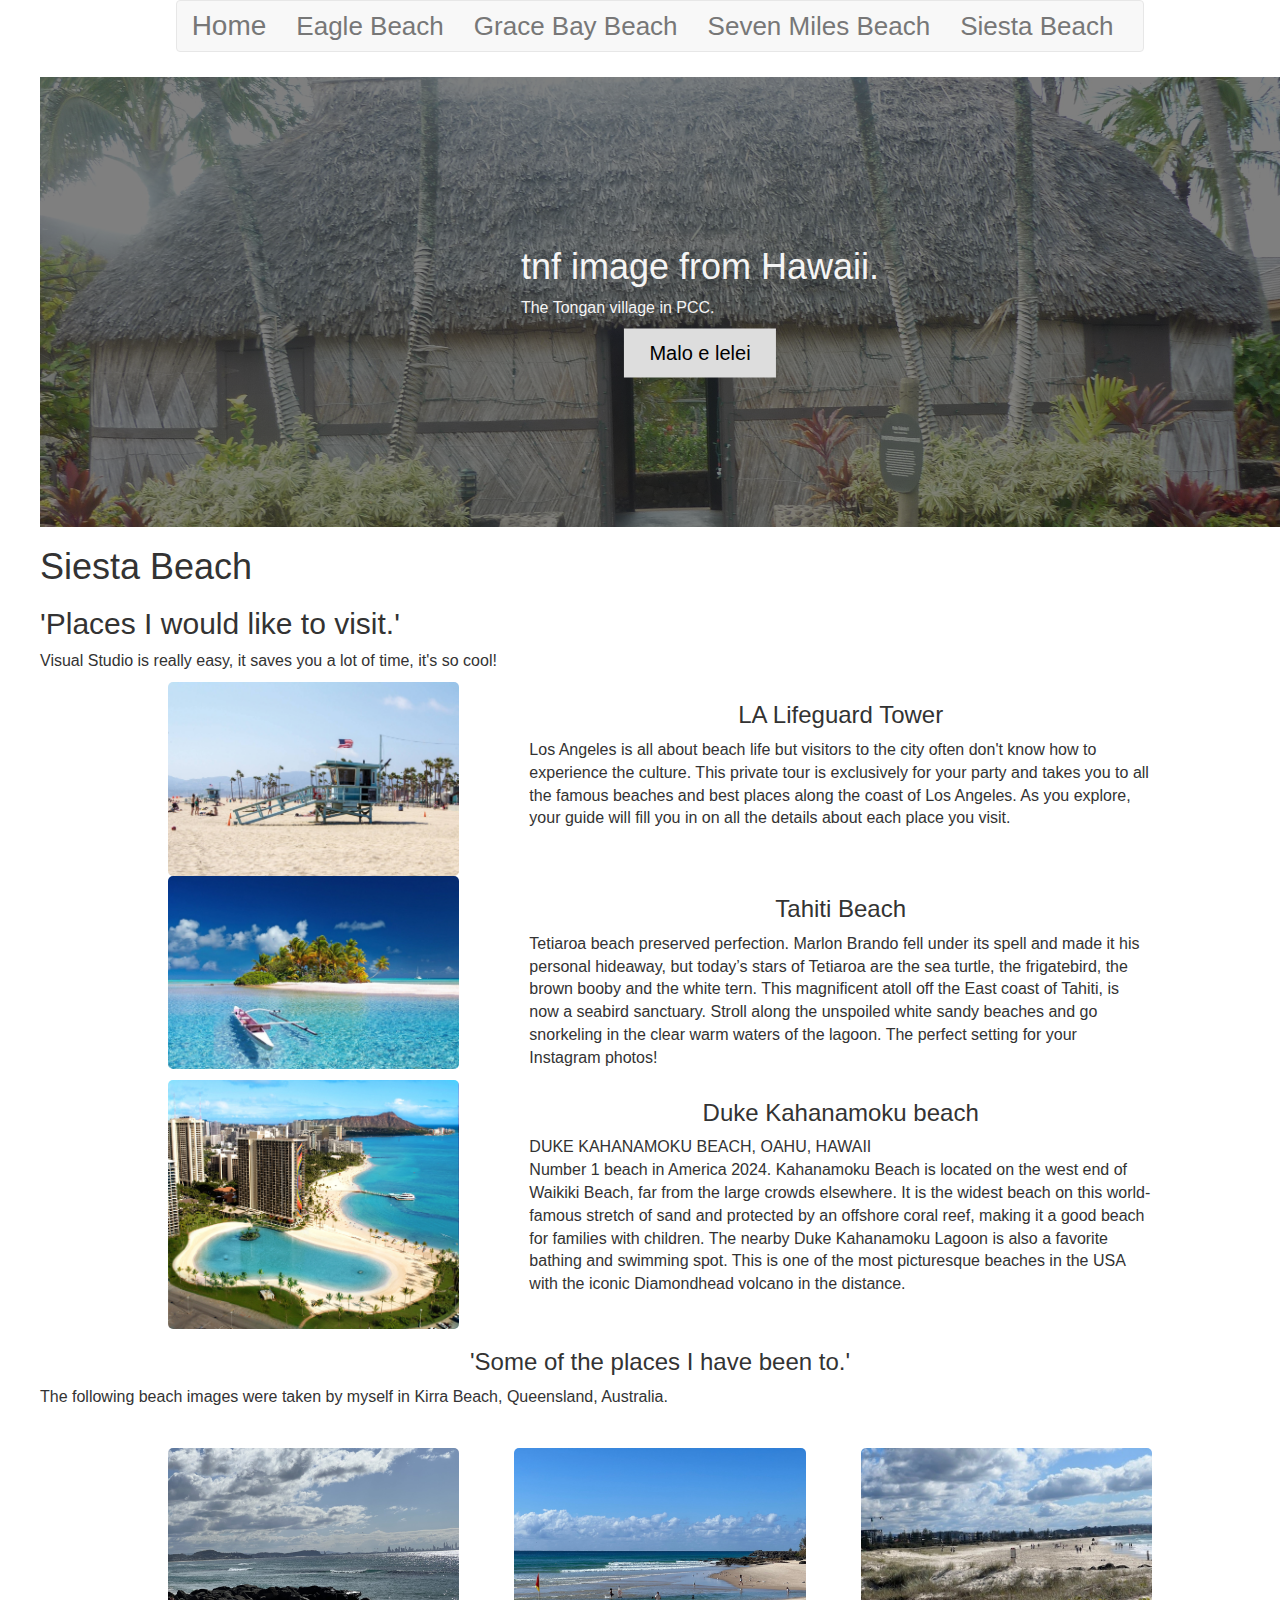
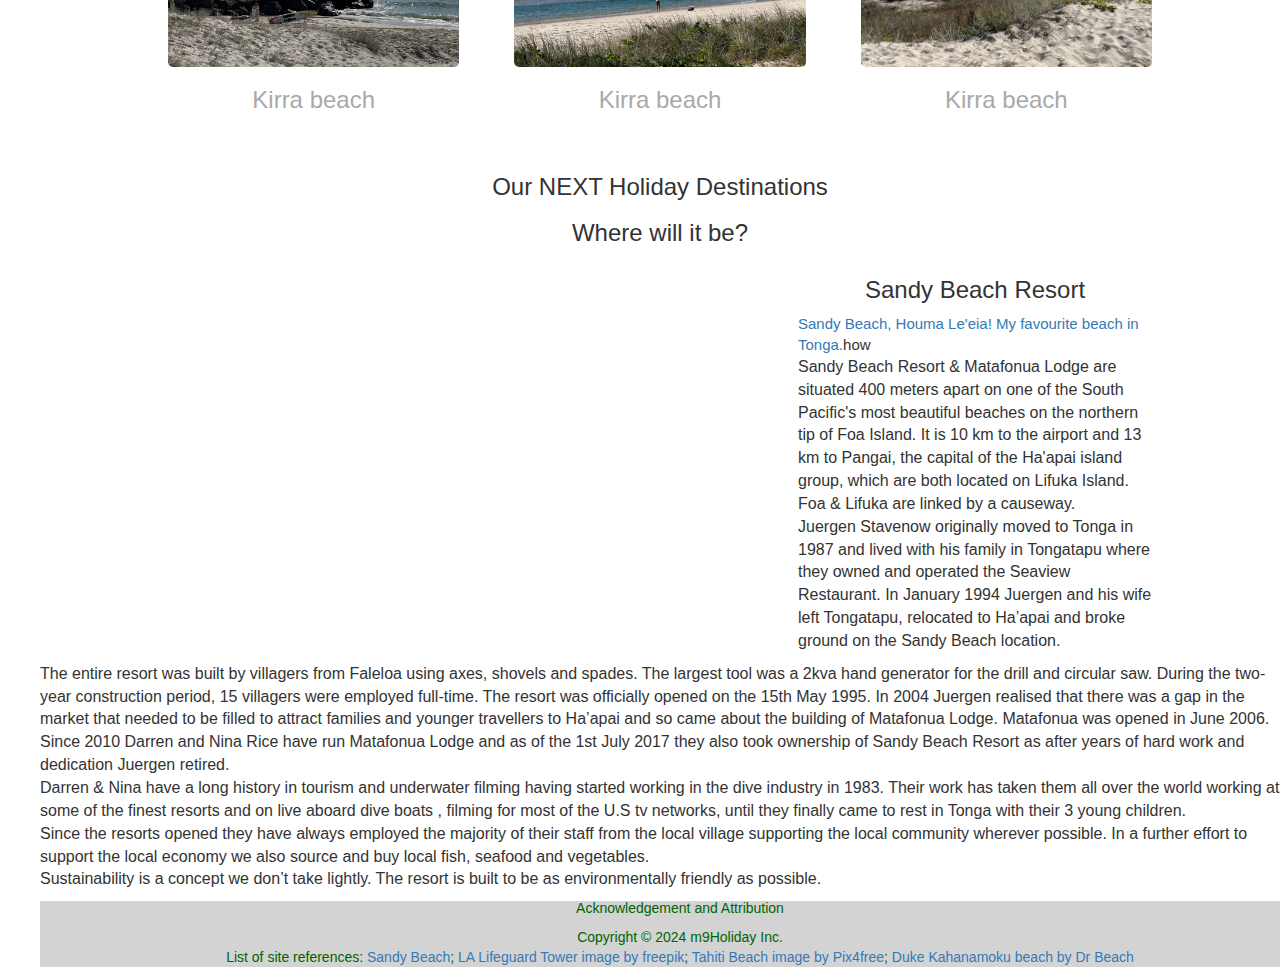
<file: Holiday_Destinations/siesta_beach.html>
<!DOCTYPE html>
<html lang="en">
<head>
<meta charset="UTF-8">
<meta name="viewport" content="width=device-width, initial-scale=1.0">
<title>Holiday</title>
<link rel="stylesheet" href="style.css">
<link rel="stylesheet" href="https://maxcdn.bootstrapcdn.com/bootstrap/3.3.7/css/bootstrap.min.css">
<script src="https://ajax.googleapis.com/ajax/libs/jquery/3.2.1/jquery.min.js"></script>
<script src="https://maxcdn.bootstrapcdn.com/bootstrap/3.3.7/js/bootstrap.min.js"></script>
<!--line 9-12 are part of the bootstrap codes for the navbar-->
</head>
<body>
  <div id="nav">
    <nav class="navbar navbar-default">
      <div class="container-fluid">
        <div class="navbar-header">
          <a class="navbar-brand" href="index.html" style="font-size:28px">Home</a>
        </div>
        <ul class="nav navbar-nav">
        <li><a href="eagle_beach.html">Eagle Beach</a></li>
          <li><a href="grace_bay_beach.html">Grace Bay Beach</a></li>
          <li><a href="seven_miles_beach.html">Seven Miles Beach</a></li>
          <li><a href="siesta_beach.html">Siesta Beach</a></li>
        </ul>
      </div>
    </nav>
    </div>
    <!--the bootstrap nav element above ensure the web page can displayed smoothly on different size screens-->
    <div class="hero-image">
        <div class="hero-text">
          <h1>tnf image from Hawaii.</h1>
          <p>The Tongan village in PCC.</p>
          <button>Malo e lelei</button>
        </div>
    </div>

    <div class="iris">
      <h1>Siesta Beach</h1>
      <h2>'Places I would like to visit.'</h2>
      <p></p>
    </div>

    <div class="athena">
      <p>Visual Studio is really easy, it saves you a lot of time, it's so cool!</p>
    </div>

<section class="two-column">
  <!-- two columns layout start here. -->
    <div class="image">
        <img src="./images/home/los-angeles-california-lifeguard-tower-beach.jpg" alt=Lifeguard tower in LA beach.">
    </div>
    <div class="info">
      <h3>LA Lifeguard Tower</h3>
      <p>Los Angeles is all about beach life but visitors to the city often don't know how to experience the culture. This private tour is exclusively for your party and takes you to all the famous beaches and best places along the coast of Los Angeles. As you explore, your guide will fill you in on all the details about each place you visit.</p>
    </div>
</section>
<section class="two-column">
    <div class="image">
        <img src="./images/home/Tahiti-Beach.jpg" alt="amazing beach in Tahiti.">
    </div>
    <div class="info">
      <h3>Tahiti Beach</h3>
      <p>Tetiaroa beach preserved perfection. Marlon Brando fell under its spell and made it his personal hideaway, but today’s stars of Tetiaroa are the sea turtle, the frigatebird, the brown booby and the white tern. This magnificent atoll off the East coast of Tahiti, is now a seabird sanctuary. Stroll along the unspoiled white sandy beaches and go snorkeling in the clear warm waters of the lagoon. The perfect setting for your Instagram photos!</p>
    </div>
</section>
<section class="two-column">
  <div class="image">
      <img src="./images/home/Duke-Kahanamoku-beach.jpg" alt="Duke Kahanamoku beach - number 1 beach in America 2024.">
  </div>
  <div class="info">
    <h3>Duke Kahanamoku beach</h3>
    <p>DUKE KAHANAMOKU BEACH, OAHU, HAWAII<br>
      Number 1 beach in America 2024. Kahanamoku Beach is located on the west end of Waikiki Beach, far from the large crowds elsewhere. It is the widest beach on this world-famous stretch of sand and protected by an offshore coral reef, making it a good beach for families with children. The nearby Duke Kahanamoku Lagoon is also a favorite bathing and swimming spot. This is one of the most picturesque beaches in the USA with the iconic Diamondhead volcano in the distance.</p>
  </div>
</section>
  <!-- two columns layout end here. -->
<div class="div">
  <h3>'Some of the places I have been to.'</h3>
  <p>The following beach images were taken by myself in Kirra Beach, Queensland, Australia.</p>
</div>

<section class="three-column">
    <div class="class">
      <img src="./images/home/kirra_beach03.jpg" alt="Kirra beach by tnf.">
      <h3 class="card-text">Kirra beach</h3>
    </div>
    <div class="class">
      <img src="./images/home/kirra_beach12.jpg" alt="Kirra beach by tnf.">
      <h3 class="card-text">Kirra beach</h3>
    </div>
    <div class="class">
      <img src="./images/home/kirra_beach14.jpg" alt="Kirra beach by tnf.">
      <h3 class="card-text">Kirra beach</h3>
    </div>
</section>
<div class="info">
  <h3>Our NEXT Holiday Destinations</h3>
  <h3>Where will it be?</h3>
</div>

<section class="two-column">
  <div class="video">
    <iframe width="560" height="315" src="https://www.youtube.com/embed/UzefBzuIni4?si=Oq3bk32MQLunw6hd" title="YouTube video player" frameborder="0" allow="accelerometer; autoplay; clipboard-write; encrypted-media; gyroscope; picture-in-picture; web-share" referrerpolicy="strict-origin-when-cross-origin" allowfullscreen></iframe>
  </div>
  <div class="info">
    <h3>Sandy Beach Resort</h3>
    <a href="https://www.sandybeachtonga.com/">Sandy Beach, Houma Le'eia! My favourite beach in Tonga.</a>how
    <p>Sandy Beach Resort & Matafonua Lodge are situated 400 meters apart on one of the South Pacific's most beautiful beaches on the northern tip of Foa Island. It is 10 km to the airport and 13 km to Pangai, the capital of the Ha'apai island group, which are both located on Lifuka Island. Foa & Lifuka are linked by a causeway.<br>
    Juergen Stavenow originally moved to Tonga in 1987 and lived with his family in Tongatapu where they owned and operated the Seaview Restaurant. In January 1994 Juergen and his wife left Tongatapu, relocated to Ha’apai and broke ground on the Sandy Beach location.
    </p>
  </div>
</section>
<div>
  <p>The entire resort was built by villagers from Faleloa using axes, shovels and spades. The largest tool was a 2kva hand generator for the drill and circular saw. During the two-year construction period, 15 villagers were employed full-time. The resort was officially opened on the 15th May 1995. In 2004 Juergen realised that there was a gap in the market that needed to be filled to attract families and younger travellers to Ha’apai and so came about the building of Matafonua Lodge. Matafonua was opened in June 2006.<br>
  Since 2010 Darren and Nina Rice have run Matafonua Lodge and as of the 1st July 2017 they also took ownership of Sandy Beach Resort as after years of hard work and dedication Juergen retired.<br>
  Darren & Nina have a long history in tourism and underwater filming having started working in the dive industry in 1983. Their work has taken them all over the world working at some of the finest resorts and on live aboard dive boats , filming for most of the U.S tv networks, until they finally came to rest in Tonga with their 3 young children.<br>
  Since the resorts opened they have always employed the majority of their staff from the local village supporting the local community wherever possible. In a further effort to support the local economy we also source and buy local fish, seafood and vegetables.<br>
  Sustainability is a concept we don’t take lightly. The resort is built to be as environmentally friendly as possible.
  </p>
</div>

<div class="footer">
   <h5>Acknowledgement and Attribution</h5>
   Copyright &copy 2024 m9Holiday Inc.<br>
   List of site references: <a href="https://www.sandybeachtonga.com/">Sandy Beach</a>; <a href="https://pix4free.org/photo/337/los-angeles-california-lifeguard-tower-beach.html/">LA Lifeguard Tower image by freepik</a>; <a href="https://pix4free.org/">Tahiti Beach image by Pix4free</a>; <a href="https://www.drbeach.org/#/1dukekahanamoku/">Duke Kahanamoku beach by Dr Beach</a>
</div>

</body>
</html
</file>
<file: Holiday_Destinations/style.css>
*{font-family: 'Segoe UI', Tahoma, Geneva, Verdana, sans-serif;}
img{
  width: 100%;
  border-radius: 5px; 
  /* border-radius adds curve corners to images. */
}
body, html {
    height: 100%;
    margin: 0;
    font-family: 'Segoe UI', Tahoma, Verdana, Helvetica, sans-serif;
  }
p, div {
    margin-left: 40px;
  }

.mySlides {display:none;}
  body {font-family: 'Verdana', sans-serif;}
  p {font-size: 16px; text-align: left;}
  h3 {font-size: 20px; text-align: center;}
  nav {font-size: 26px; background: #e6e6ff; font-family: Verdana;
    display: block; text-align: center; margin: 0 auto;}
#nav {
    text-align: center;
  }

.navbar {
    display: inline-block;
  }
 /* line 17-25 are for the navbar. */

  .hero-image {
    background-image: linear-gradient(rgba(0, 0, 0, 0.5), rgba(0, 0, 0, 0.5)), url("./images/home/tongan_house2.png");
    height: 50%;
    background-position: center;
    background-repeat: no-repeat;
    background-size: cover;
    position: relative;
  }
  
  .hero-text {
    text-align: center;
    position: absolute;
    top: 50%;
    left: 50%;
    transform: translate(-50%, -50%);
    color: whitesmoke;
    font-size: 2rem;
  }

  .hero-text button {
    border: none;
    outline: 0;
    display: inline-block;
    padding: 10px 25px;
    color: black;
    background-color: #ddd;
    text-align: center;
    cursor: pointer;
  }
  
  .hero-text button:hover {
    background-color: #555;
    color: white;
  }

  .two-column{
    display: grid;
    grid-template-columns: 1fr 2fr;
    gap: 30px;
    width: 80%;
    margin: auto;
    font-size: 12px;
  }
  .info{
    font-size: 1.25em;
  }

  .three-column{
    display: grid;
    grid-template-columns: repeat(3,1fr);
    gap: 15px;
    width: 80%;
    margin: auto;
    margin-top: 40px;
    margin-bottom: 50px;
    font-size: 12px;
  }

  .card{
    background-color:rgb(0, 0, 140);
  }

  .card-text{
    text-align: center;
    color: darkgray;
  }

.w3-content {
  max-width: 500px;
  margin: 0 auto; /* This will center the element horizontally */
}
.footer {
  position: float;
  left: 0;
  bottom: 0;
  width: 100%;
  background-color: lightgrey;
  color: darkgreen;
  text-align: center;
}
</file>
